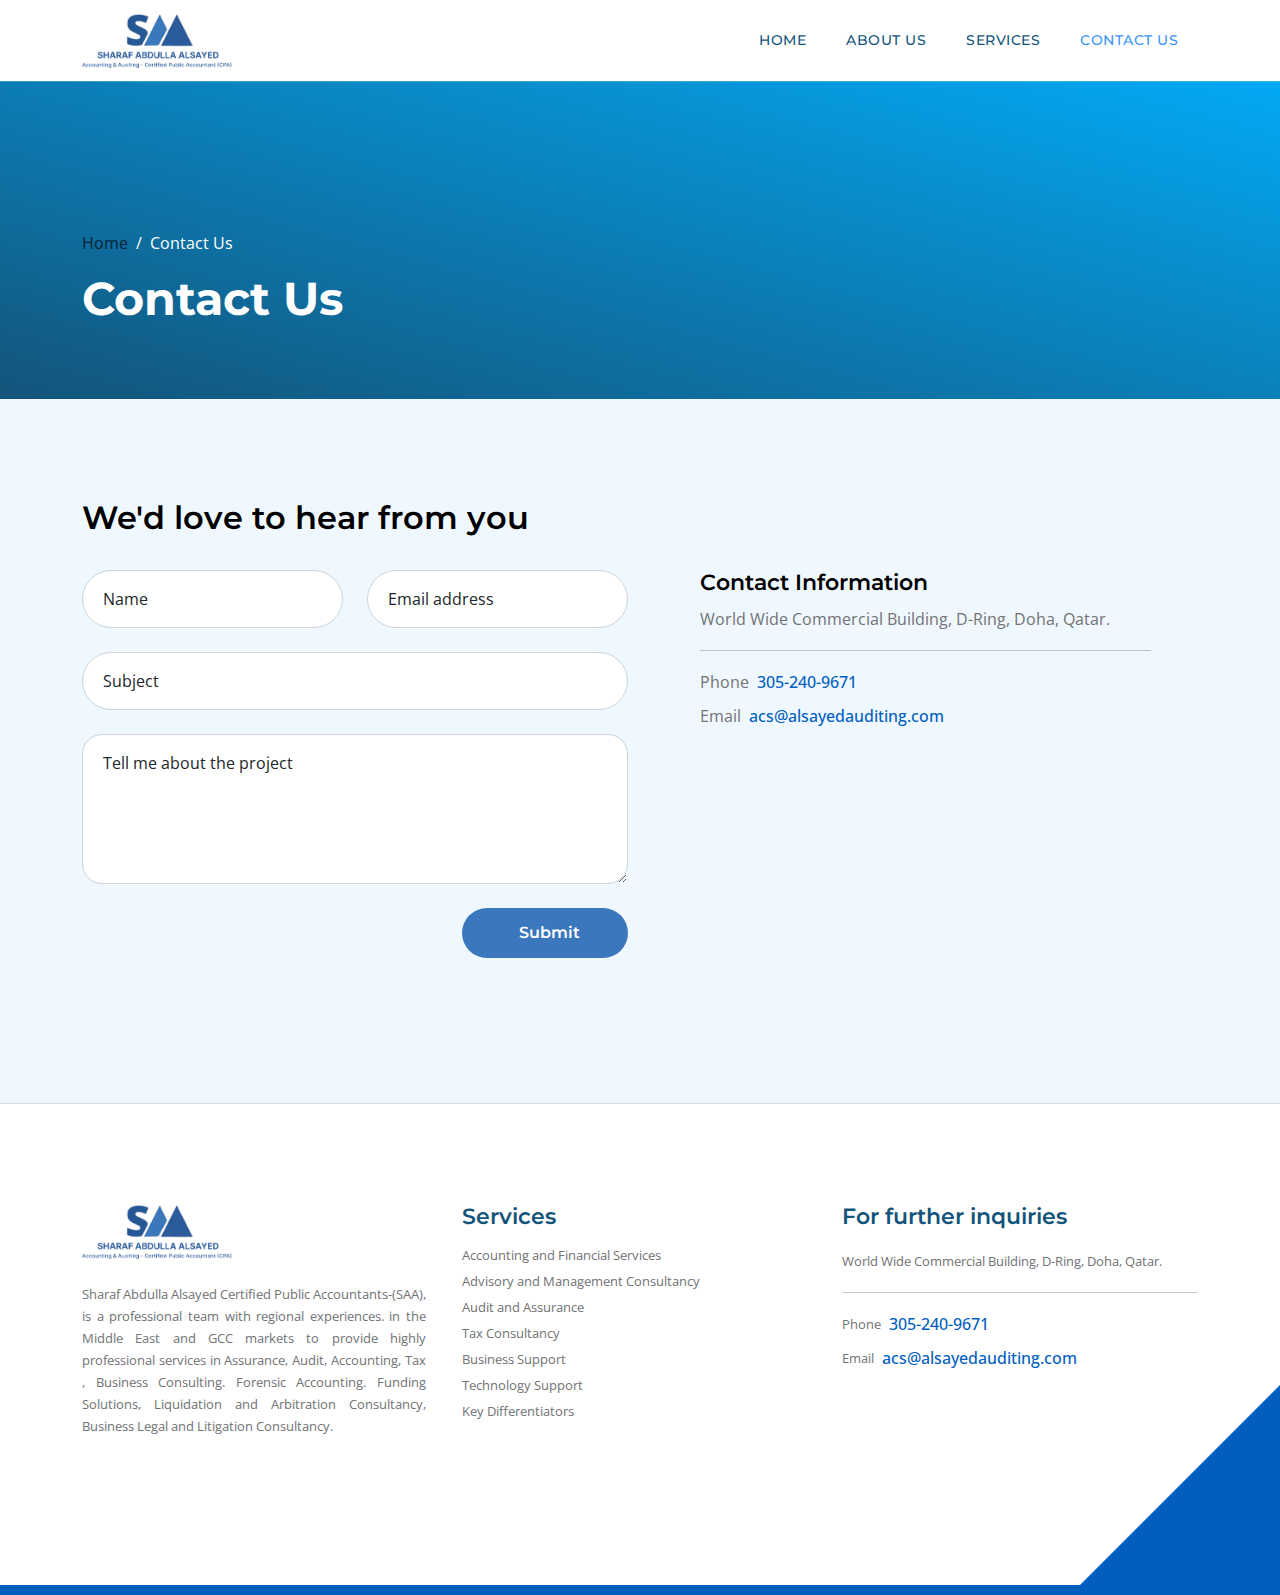
<file: contact-us/index.html>
<!doctype html>
<html lang="en">

<head>
    <meta charset="utf-8">
    <meta name="viewport" content="width=device-width, initial-scale=1">

    <meta name="description" content="">
    <meta name="author" content="">

    <title>SHARAF ABDULLA ALSAYED Certified Public Accountants</title>

    <!-- CSS FILES -->
    <link rel="preconnect" href="https://fonts.googleapis.com">

    <link rel="preconnect" href="https://fonts.gstatic.com" crossorigin>

    <link href="https://fonts.googleapis.com/css2?family=Montserrat:wght@500;600;700&family=Open+Sans&display=swap"
        rel="stylesheet">

    <link href="../css/bootstrap.min.css" rel="stylesheet">

    <link href="../css/bootstrap-icons.css" rel="stylesheet">

    <link href="../css/custome.css" rel="stylesheet">

</head>

<body class="topics-listing-page" id="top">

    <main>

        <nav class="navbar navbar-expand-lg">
            <div class="container">
                <a class="navbar-brand" href="../home/">
                    <img class="w-100" src="../images/SAA-LOGO.png" alt="logo" />
                </a>


                <button class="navbar-toggler" type="button" data-bs-toggle="collapse" data-bs-target="#navbarNav"
                    aria-controls="navbarNav" aria-expanded="false" aria-label="Toggle navigation">
                    <span class="navbar-toggler-icon"></span>
                </button>

                <div class="collapse navbar-collapse" id="navbarNav">
                    <ul class="navbar-nav  ms-lg-auto">
                        <li class="nav-item ">
                            <a class="nav-link " href="../home/">Home</a>
                        </li>

                        <li class="nav-item">
                            <a class="nav-link " href="../about-us/">About Us</a>
                        </li>

                        <li class="nav-item">
                            <a class="nav-link " href="../services/">Services</a>
                        </li>


                        <li class="nav-item">
                            <a class="nav-link active" href="../contact-us/">Contact Us</a>
                        </li>
                    </ul>


                </div>
            </div>
        </nav>


        <header class="site-header d-flex flex-column justify-content-center align-items-center">
            <div class="container">
                <div class="row align-items-center">

                    <div class="col-lg-5 col-12">
                        <nav aria-label="breadcrumb">
                            <ol class="breadcrumb">
                                <li class="breadcrumb-item"><a href="../home/">Home</a></li>

                                <li class="breadcrumb-item active" aria-current="page">Contact Us</li>
                            </ol>
                        </nav>

                        <h2 class="text-white">Contact Us</h2>
                    </div>

                </div>
            </div>
        </header>


        <section class="section-padding section-bg">
            <div class="container">
                <div class="row">

                    <div class="col-lg-12 col-12">
                        <h3 class="mb-4 pb-2">We'd love to hear from you</h3>
                    </div>

                    <div class="col-lg-6 col-12 mb-4">
                        <form action="mail.php" method="POST" class="custom-form contact-form">
                            <div class="row">
                                <div class="col-lg-6 col-md-6 col-12">
                                    <div class="form-floating">
                                        <input type="text" name="name" id="name" class="form-control" placeholder="Name"
                                            required="">

                                        <label for="floatingInput">Name</label>
                                    </div>
                                </div>

                                <div class="col-lg-6 col-md-6 col-12">
                                    <div class="form-floating">
                                        <input type="email" name="email" id="email" pattern="[^ @]*@[^ @]*"
                                            class="form-control" placeholder="Email address" required="">

                                        <label for="floatingInput">Email address</label>
                                    </div>
                                </div>

                                <div class="col-lg-12 col-12">
                                    <div class="form-floating">
                                        <input type="text" name="subject" id="subject" class="form-control"
                                            placeholder="Subject" required="">

                                        <label for="floatingInput">Subject</label>
                                    </div>

                                    <div class="form-floating">
                                        <textarea class="form-control" id="message" name="message"
                                            placeholder="Tell me about the project"></textarea>

                                        <label for="floatingTextarea">Tell me about the project</label>
                                    </div>
                                </div>

                                <div class="col-lg-4 col-12 ms-auto">
                                    <button type="submit" value="send" class="form-control">Submit</button>
                                </div>

                            </div>
                        </form>
                    </div>

                    <div class="col-lg-5 col-12 mx-auto  mt-lg-0">


                        <h5 class=" mb-2">Contact Information</h5>

                        <p>World Wide Commercial Building, D-Ring, Doha, Qatar.</p>
                        <hr>

                        <p class="d-flex align-items-center mb-1">
                            <span class="me-2">Phone</span>

                            <a href="tel: 305-240-9671" class="site-footer-link">
                                305-240-9671
                            </a>
                        </p>

                        <p class="d-flex align-items-center">
                            <span class="me-2">Email</span>

                            <a href="mailto:acs@alsayedauditing.com" class="site-footer-link">
                                acs@alsayedauditing.com
                            </a>
                        </p>
                        <iframe
                            src="https://www.google.com/maps/embed?pb=!1m18!1m12!1m3!1d3608.4021765321336!2d51.546468875931204!3d25.257053029272686!2m3!1f0!2f0!3f0!3m2!1i1024!2i768!4f13.1!3m3!1m2!1s0x3e45cfa5e90bad2f%3A0xfd4a1fedb7c28e0c!2sWorld%20Wide%20Business%20Centre!5e0!3m2!1sen!2sqa!4v1733643868658!5m2!1sen!2sqa"
                            width="100%" height="250" style="border:0;" allowfullscreen="" loading="lazy"
                            referrerpolicy="no-referrer-when-downgrade"></iframe>
                    </div>

                </div>
            </div>
        </section>
    </main>

    <footer class="site-footer section-padding">
        <div class="container">
            <div class="row">

                <div class="col-md-4  mb-4 pb-2 pe-4">
                    <a class="navbar-brand mb-4" href="../home/">
                        <img class="w-100" src="../images/SAA-LOGO.png" alt="logo" />
                    </a>

                    <p style="font-size: 13px; line-height: 22px;text-align: justify;">
                        Sharaf Abdulla Alsayed Certified Public Accountants-(SAA), is a professional team with regional
                        experiences. in the Middle East and GCC markets to provide highly professional services in
                        Assurance, Audit, Accounting, Tax , Business Consulting. Forensic Accounting. Funding Solutions,
                        Liquidation and Arbitration Consultancy, Business Legal and Litigation Consultancy.
                    </p>
                </div>

                <div class=" col-md-4 ">
                    <h6 class="site-footer-title mb-3">Services</h6>

                    <ul class="site-footer-links">
                        <li class="site-footer-link-item mb-2">
                            Accounting and Financial Services
                        </li>

                        <li class="site-footer-link-item mb-2">
                            Advisory and Management Consultancy
                        </li>

                        <li class="site-footer-link-item mb-2">
                            Audit and Assurance
                        </li>

                        <li class="site-footer-link-item mb-2">
                            Tax Consultancy
                        </li>
                        <li class="site-footer-link-item mb-2">
                            Business Support
                        </li>

                        <li class="site-footer-link-item mb-2">
                            Technology Support
                        </li>

                        <li class="site-footer-link-item mb-2">
                            Key Differentiators
                        </li>
                    </ul>
                </div>


                <div class=" col-md-4 mb-4 mb-lg-0 footerContactDetails">
                    <h6 class="site-footer-title mb-3">For further inquiries</h6>

                    <p>World Wide Commercial Building, D-Ring, Doha, Qatar.</p>

                    <hr>

                    <p class="d-flex align-items-center mb-1">
                        <span class="me-2">Phone</span>

                        <a href="tel: 305-240-9671" class="site-footer-link">
                            305-240-9671
                        </a>
                    </p>

                    <p class="d-flex align-items-center">
                        <span class="me-2">Email</span>

                        <a href="mailto:acs@alsayedauditing.com" class="site-footer-link">
                            acs@alsayedauditing.com
                        </a>
                    </p>
                </div>



            </div>
        </div>
    </footer>

    <!-- JAVASCRIPT FILES -->
    <script src="../js/jquery.min.js"></script>
    <script src="../js/bootstrap.bundle.min.js"></script>
    <script src="../js/jquery.sticky.js"></script>
    <script src="../js/custom.js"></script>

</body>

</html>
</file>
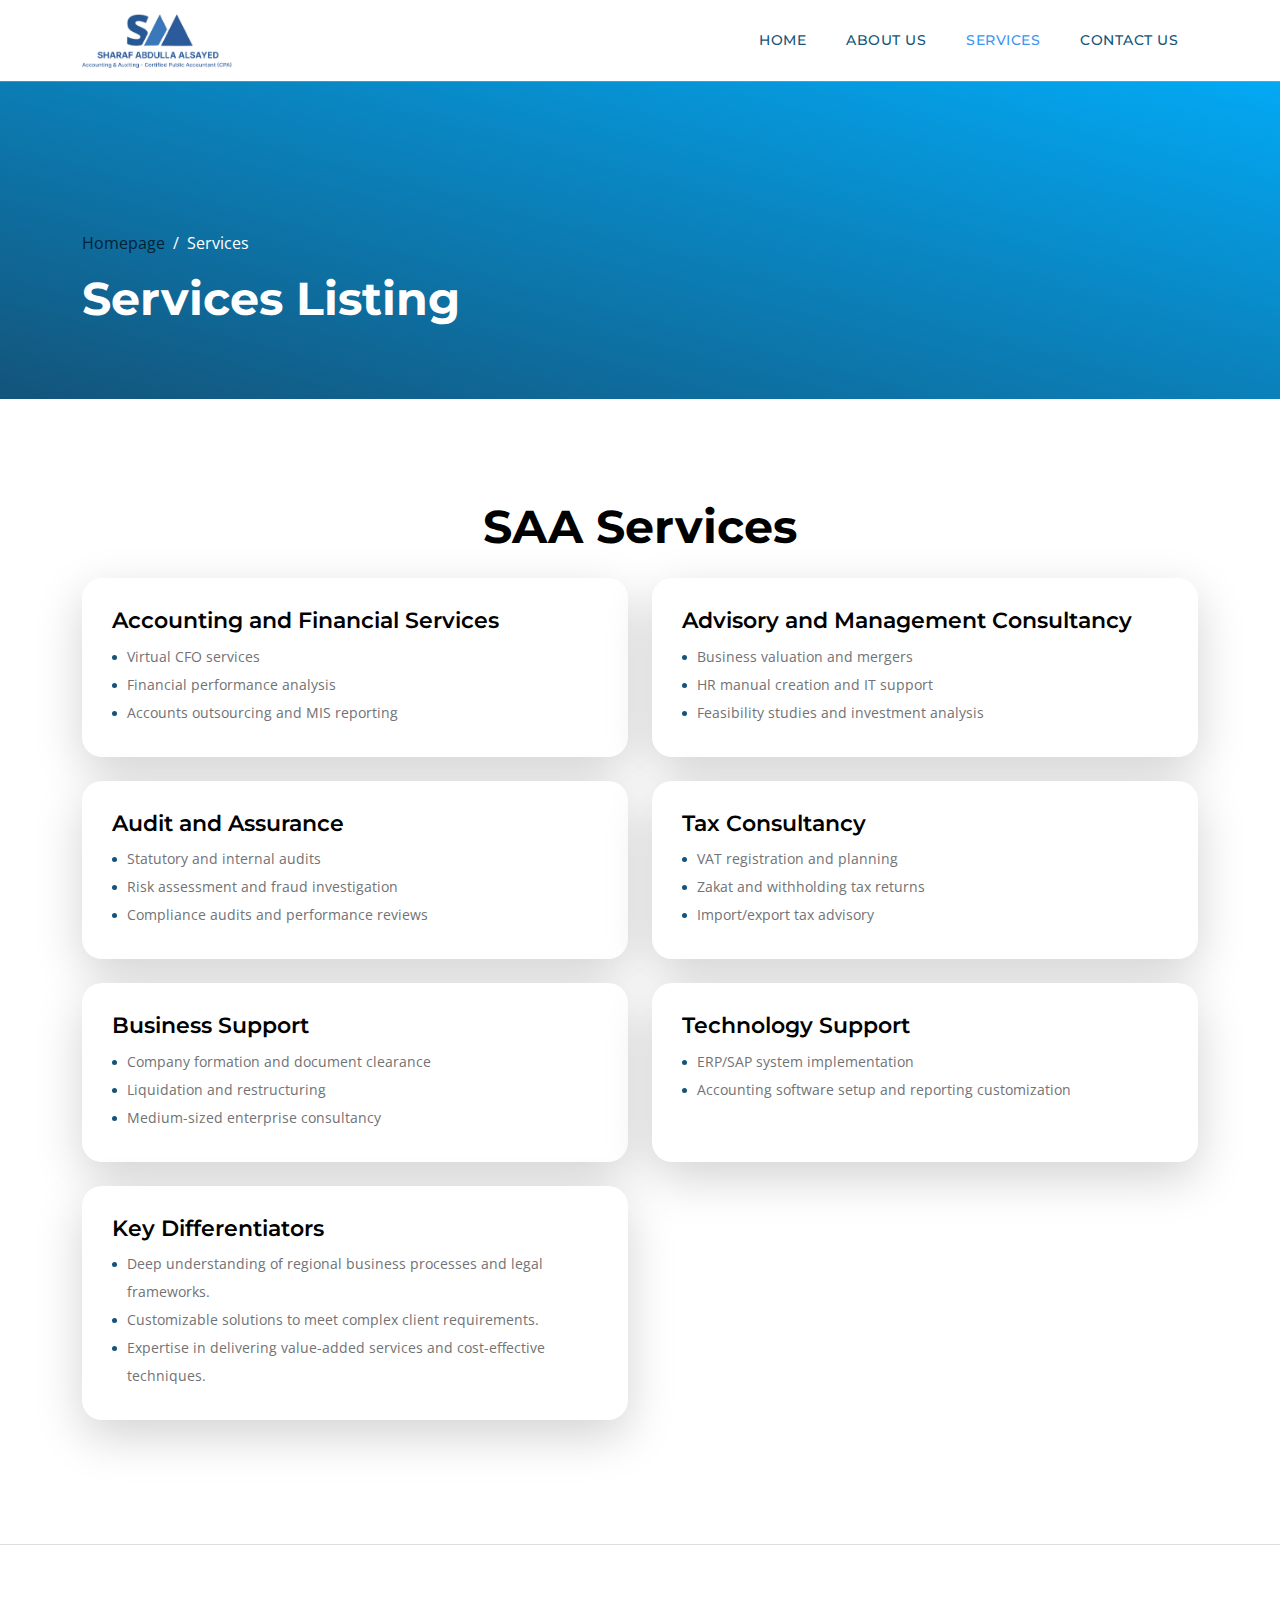
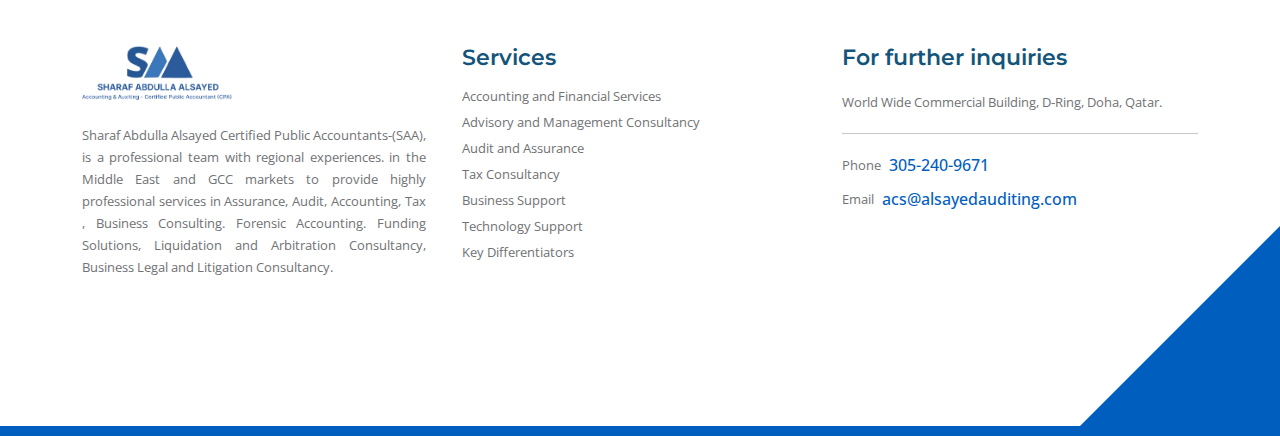
<file: services/index.html>
<!doctype html>
<html lang="en">

<head>
    <meta charset="utf-8">
    <meta name="viewport" content="width=device-width, initial-scale=1">

    <meta name="description" content="">
    <meta name="author" content="">

    <title>SHARAF ABDULLA ALSAYED Certified Public Accountants</title>

    <!-- CSS FILES -->
    <link rel="preconnect" href="https://fonts.googleapis.com">

    <link rel="preconnect" href="https://fonts.gstatic.com" crossorigin>

    <link href="https://fonts.googleapis.com/css2?family=Montserrat:wght@500;600;700&family=Open+Sans&display=swap"
        rel="stylesheet">

    <link href="../css/bootstrap.min.css" rel="stylesheet">

    <link href="../css/bootstrap-icons.css" rel="stylesheet">

    <link href="../css/custome.css" rel="stylesheet">
    <!--

TemplateMo 590 topic listing

https://templatemo.com/tm-590-topic-listing

-->
</head>

<body class="topics-listing-page" id="top">

    <main>

        <nav class="navbar navbar-expand-lg">
            <div class="container">
                <a class="navbar-brand" href="../home/">
                    <img class="w-100" src="../images/SAA-LOGO.png" alt="logo" />
                </a>



                <button class="navbar-toggler" type="button" data-bs-toggle="collapse" data-bs-target="#navbarNav"
                    aria-controls="navbarNav" aria-expanded="false" aria-label="Toggle navigation">
                    <span class="navbar-toggler-icon"></span>
                </button>

                <div class="collapse navbar-collapse" id="navbarNav">
                    <ul class="navbar-nav  ms-lg-auto">
                        <li class="nav-item ">
                            <a class="nav-link " href="../home/">Home</a>
                        </li>

                        <li class="nav-item">
                            <a class="nav-link " href="../about-us/">About Us</a>
                        </li>

                        <li class="nav-item">
                            <a class="nav-link active" href="../services/">Services</a>
                        </li>


                        <li class="nav-item">
                            <a class="nav-link " href="../contact-us/">Contact Us</a>
                        </li>
                    </ul>


                </div>
            </div>
        </nav>


        <header class="site-header d-flex flex-column justify-content-center align-items-center">
            <div class="container">
                <div class="row align-items-center">

                    <div class="col-lg-5 col-12">
                        <nav aria-label="breadcrumb">
                            <ol class="breadcrumb">
                                <li class="breadcrumb-item"><a href="index.html">Homepage</a></li>

                                <li class="breadcrumb-item active" aria-current="page">Services</li>
                            </ol>
                        </nav>

                        <h2 class="text-white">Services Listing</h2>
                    </div>

                </div>
            </div>
        </header>


        <section class="explore-section section-padding" id="section_2">
            <div class="container">
                <div class="row">

                    <div class="col-12 text-center">
                        <h2 class="mb-4">SAA Services</h1>
                    </div>

                </div>
                <div class="row">
                    <div class="col-lg-6 col-md-6 col-12 mb-4 ">
                        <div class="custom-block bg-white shadow-lg">
                            <a href="topics-detail.html">
                                <div class="d-flex">
                                    <div>
                                        <h5 class="mb-2">Accounting and Financial Services</h5>

                                        <p class="mb-0">Virtual CFO services</p>
                                        <p class="mb-0">Financial performance analysis</p>
                                        <p class="mb-0">Accounts outsourcing and MIS reporting</p>
                                    </div>

                                </div>


                            </a>
                        </div>
                    </div>
                    <div class="col-lg-6 col-md-6 col-12 mb-4 ">
                        <div class="custom-block bg-white shadow-lg">
                            <a href="topics-detail.html">
                                <div class="d-flex">
                                    <div>
                                        <h5 class="mb-2">Advisory and Management Consultancy</h5>

                                        <p class="mb-0">Business valuation and mergers</p>
                                        <p class="mb-0">HR manual creation and IT support</p>
                                        <p class="mb-0">Feasibility studies and investment analysis</p>
                                    </div>

                                </div>


                            </a>
                        </div>
                    </div>
                    <div class="col-lg-6 col-md-6 col-12 mb-4 ">
                        <div class="custom-block bg-white shadow-lg">
                            <a href="topics-detail.html">
                                <div class="d-flex">
                                    <div>
                                        <h5 class="mb-2">Audit and Assurance</h5>

                                        <p class="mb-0">Statutory and internal audits</p>
                                        <p class="mb-0">Risk assessment and fraud investigation</p>
                                        <p class="mb-0">Compliance audits and performance reviews</p>
                                    </div>

                                </div>


                            </a>
                        </div>
                    </div>
                    <div class="col-lg-6 col-md-6 col-12 mb-4 ">
                        <div class="custom-block bg-white shadow-lg">
                            <a href="topics-detail.html">
                                <div class="d-flex">
                                    <div>
                                        <h5 class="mb-2">Tax Consultancy</h5>

                                        <p class="mb-0">VAT registration and planning</p>
                                        <p class="mb-0">Zakat and withholding tax returns</p>
                                        <p class="mb-0">Import/export tax advisory</p>
                                    </div>

                                </div>


                            </a>
                        </div>
                    </div>
                    <div class="col-lg-6 col-md-6 col-12 mb-4 ">
                        <div class="custom-block bg-white shadow-lg">
                            <a href="topics-detail.html">
                                <div class="d-flex">
                                    <div>
                                        <h5 class="mb-2">Business Support</h5>

                                        <p class="mb-0">Company formation and document clearance</p>
                                        <p class="mb-0">Liquidation and restructuring</p>
                                        <p class="mb-0">Medium-sized enterprise consultancy</p>
                                    </div>

                                </div>


                            </a>
                        </div>
                    </div>
                    <div class="col-lg-6 col-md-6 col-12 mb-4 ">
                        <div class="custom-block bg-white shadow-lg">
                            <a href="topics-detail.html">
                                <div class="d-flex">
                                    <div>
                                        <h5 class="mb-2">Technology Support</h5>

                                        <p class="mb-0">ERP/SAP system implementation</p>
                                        <p class="mb-0">Accounting software setup and reporting customization</p>
                                    </div>

                                </div>


                            </a>
                        </div>
                    </div>
                    <div class="col-lg-6 col-md-6 col-12 mb-4 ">
                        <div class="custom-block bg-white shadow-lg">
                            <a href="topics-detail.html">
                                <div class="d-flex">
                                    <div>
                                        <h5 class="mb-2">Key Differentiators</h5>

                                        <p class="mb-0">Deep understanding of regional business processes and legal
                                            frameworks.</p>
                                        <p class="mb-0">Customizable solutions to meet complex client requirements.
                                        </p>
                                        <p class="mb-0">Expertise in delivering value-added services and
                                            cost-effective techniques.</p>
                                    </div>

                                </div>


                            </a>
                        </div>
                    </div>


                </div>

            </div>


        </section>
    </main>

    <footer class="site-footer section-padding">
        <div class="container">
            <div class="row">

                <div class="col-md-4  mb-4 pb-2 pe-4">
                    <a class="navbar-brand mb-4" href="../home/">
                        <img class="w-100" src="../images/SAA-LOGO.png" alt="logo" />
                    </a>

                    <p style="font-size: 13px; line-height: 22px;text-align: justify;">
                        Sharaf Abdulla Alsayed Certified Public Accountants-(SAA), is a professional team with regional
                        experiences. in the Middle East and GCC markets to provide highly professional services in
                        Assurance, Audit, Accounting, Tax , Business Consulting. Forensic Accounting. Funding Solutions,
                        Liquidation and Arbitration Consultancy, Business Legal and Litigation Consultancy.
                    </p>
                </div>

                <div class=" col-md-4 ">
                    <h6 class="site-footer-title mb-3">Services</h6>

                    <ul class="site-footer-links">
                        <li class="site-footer-link-item mb-2">
                            Accounting and Financial Services
                        </li>

                        <li class="site-footer-link-item mb-2">
                            Advisory and Management Consultancy
                        </li>

                        <li class="site-footer-link-item mb-2">
                            Audit and Assurance
                        </li>

                        <li class="site-footer-link-item mb-2">
                            Tax Consultancy
                        </li>
                        <li class="site-footer-link-item mb-2">
                            Business Support
                        </li>

                        <li class="site-footer-link-item mb-2">
                            Technology Support
                        </li>

                        <li class="site-footer-link-item mb-2">
                            Key Differentiators
                        </li>
                    </ul>
                </div>


                <div class=" col-md-4  mb-4 mb-lg-0 footerContactDetails">
                    <h6 class="site-footer-title mb-3">For further inquiries</h6>

                    <p>World Wide Commercial Building, D-Ring, Doha, Qatar.</p>

                    <hr>

                    <p class="d-flex align-items-center mb-1">
                        <span class="me-2">Phone</span>

                        <a href="tel: 305-240-9671" class="site-footer-link">
                            305-240-9671
                        </a>
                    </p>

                    <p class="d-flex align-items-center">
                        <span class="me-2">Email</span>

                        <a href="mailto:acs@alsayedauditing.com" class="site-footer-link">
                            acs@alsayedauditing.com
                        </a>
                    </p>
                </div>



            </div>
        </div>
    </footer>

    <!-- JAVASCRIPT FILES -->
    <script src="../js/jquery.min.js"></script>
    <script src="../js/bootstrap.bundle.min.js"></script>
    <script src="../js/jquery.sticky.js"></script>
    <script src="../js/custom.js"></script>

</body>

</html>
</file>
<file: css/custome.css>
/*---------------------------------------
  CUSTOM PROPERTIES ( VARIABLES )             
-----------------------------------------*/
:root {
  --white-color: #ffffff;
  --primary-color: #13547a;
  --secondary-color: #005ebf;
  --section-bg-color: #f0f8ff;
  --custom-btn-bg-color: #3a77bc;
  --custom-btn-bg-hover-color: #13547a;
  --dark-color: #000000;
  --p-color: #717275;
  --border-color: #7fffd4;
  --link-hover-color: #13547a;

  --body-font-family: "Open Sans", sans-serif;
  --title-font-family: "Montserrat", sans-serif;

  --h1-font-size: 58px;
  --h2-font-size: 46px;
  --h3-font-size: 32px;
  --h4-font-size: 28px;
  --h5-font-size: 22px;
  --h6-font-size: 22px;
  --p-font-size: 16pxpx;
  --menu-font-size: 14px;
  --btn-font-size: 16px;
  --copyright-font-size: 16px;

  --border-radius-large: 100px;
  --border-radius-medium: 20px;
  --border-radius-small: 10px;

  --font-weight-normal: 400;
  --font-weight-medium: 500;
  --font-weight-semibold: 600;
  --font-weight-bold: 700;
}

body {
  background-color: var(--white-color);
  font-family: var(--body-font-family);
}

/*---------------------------------------
  TYPOGRAPHY               
-----------------------------------------*/

h2,
h3,
h4,
h5,
h6 {
  color: var(--dark-color);
}

h1,
h2,
h3,
h4,
h5,
h6 {
  font-family: var(--title-font-family);
  font-weight: var(--font-weight-semibold);
}

h1 {
  font-size: var(--h1-font-size);
  font-weight: var(--font-weight-bold);
}

h2 {
  font-size: var(--h2-font-size);
  font-weight: var(--font-weight-bold);
}

h3 {
  font-size: var(--h3-font-size);
}

h4 {
  font-size: var(--h4-font-size);
}

h5 {
  font-size: var(--h5-font-size);
}

h6 {
  color: var(--primary-color);
  font-size: var(--h6-font-size);
}

p {
  color: var(--p-color);
  font-size: var(--p-font-size);
  font-weight: var(--font-weight-normal);
  line-height: 30px;
}

ul li {
  color: var(--p-color);
  font-size: var(--p-font-size);
  font-weight: var(--font-weight-normal);
}

a,
button {
  touch-action: manipulation;
  transition: all 0.3s;
}

a {
  display: inline-block;
  color: #012236;
  text-decoration: none;
}

a:hover {
  color: var(--link-hover-color);
}

b,
strong {
  font-weight: var(--font-weight-bold);
}

/*---------------------------------------
  SECTION               
-----------------------------------------*/
.section-padding {
  padding-top: 100px;
  padding-bottom: 100px;
}

.section-bg {
  background-color: var(--section-bg-color);
}

.section-overlay {
  background-image: linear-gradient(15deg, #13547a 0%, #03a9f4 100%);
  position: absolute;
  top: 0;
  left: 0;
  pointer-events: none;
  width: 100%;
  height: 100%;
  opacity: 0.85;
}

.section-overlay + .container {
  position: relative;
}

.tab-content {
  background-color: var(--white-color);
  border-radius: var(--border-radius-medium);
}

.nav-tabs {
  border-bottom: 1px solid #ecf3f2;
  margin-bottom: 40px;
  justify-content: center;
}

.nav-tabs .nav-link {
  border-radius: 0;
  border-top: 0;
  border-right: 0;
  border-left: 0;
  color: var(--p-color);
  font-family: var(--title-font-family);
  font-size: var(--btn-font-size);
  font-weight: var(--font-weight-medium);
  padding: 15px 25px;
  transition: all 0.3s;
}

.nav-tabs .nav-link:first-child {
  margin-right: 20px;
}

.nav-tabs .nav-item.show .nav-link,
.nav-tabs .nav-link.active,
.nav-tabs .nav-link:focus,
.nav-tabs .nav-link:hover {
  border-bottom-color: var(--primary-color);
  color: var(--primary-color);
}

/*---------------------------------------
  CUSTOM ICON COLOR               
-----------------------------------------*/
.custom-icon {
  color: var(--secondary-color);
}

/*---------------------------------------
  CUSTOM BUTTON               
-----------------------------------------*/
.custom-btn {
  background: var(--custom-btn-bg-color);
  border: 2px solid transparent;
  border-radius: var(--border-radius-large);
  color: var(--white-color);
  font-size: var(--btn-font-size);
  font-weight: var(--font-weight-normal);
  line-height: normal;
  transition: all 0.3s;
  padding: 10px 20px;
  letter-spacing: 1px;
}

.custom-btn:hover {
  background: var(--custom-btn-bg-hover-color);
  color: var(--white-color);
}

.custom-border-btn {
  background: transparent;
  border: 2px solid var(--custom-btn-bg-color);
  color: var(--custom-btn-bg-color);
}

.custom-border-btn:hover {
  background: var(--custom-btn-bg-color);
  border-color: transparent;
  color: var(--white-color);
}

.custom-btn-bg-white {
  border-color: var(--white-color);
  color: var(--white-color);
}

/*---------------------------------------
  SITE HEADER              
-----------------------------------------*/
.site-header {
  background-image: linear-gradient(15deg, #13547a 0%, #03a9f4 100%);
  padding-top: 150px;
  padding-bottom: 80px;
}

.site-header .container {
  height: 100%;
}

.breadcrumb-item + .breadcrumb-item::before,
.breadcrumb-item a:hover,
.breadcrumb-item.active {
  color: var(--white-color);
}

.site-header .custom-icon {
  color: var(--white-color);
  font-size: var(--h4-font-size);
}

.site-header .custom-icon:hover {
  color: var(--secondary-color);
}

/*---------------------------------------
  NAVIGATION              
-----------------------------------------*/
.sticky-wrapper {
  position: absolute;
  top: 0;
  right: 0;
  left: 0;
}

.sticky-wrapper.is-sticky .navbar {
  background-color: #ffffffde;
}

.navbar {
  background: transparent;
  border-bottom: 1px solid rgba(128, 208, 199, 0.35);
  z-index: 9;
}

.navbar-brand,
.navbar-brand:hover {
  font-size: var(--h3-font-size);
  font-weight: var(--font-weight-bold);
  display: block;
}

.navbar-brand {
  width: 150px;
}

.navbar-expand-lg .navbar-nav .nav-link {
  border-radius: var(--border-radius-large);
  margin: 10px;
  padding: 10px;
}

.navbar-nav .nav-link {
  display: inline-block;
  color: var(--primary-color);
  font-family: var(--title-font-family);
  font-size: var(--menu-font-size);
  font-weight: var(--font-weight-medium);
  text-transform: uppercase;
  letter-spacing: 0.5px;
  position: relative;
  padding-top: 15px;
  padding-bottom: 15px;
}

.navbar-nav .nav-link.active,
.navbar-nav .nav-link:hover {
  color: #3b95f5;
}

.navbar .dropdown-menu {
  background: var(--white-color);
  box-shadow: 0 1rem 3rem rgba(0, 0, 0, 0.175);
  border: 0;
  display: inherit;
  opacity: 0;
  min-width: 9rem;
  margin-top: 20px;
  padding: 13px 0 10px 0;
  transition: all 0.3s;
  pointer-events: none;
}

.navbar .dropdown-menu::before {
  content: "";
  width: 0;
  height: 0;
  border-left: 20px solid transparent;
  border-right: 20px solid transparent;
  border-bottom: 15px solid var(--white-color);
  position: absolute;
  top: -10px;
  left: 10px;
}

.navbar .dropdown-item {
  display: inline-block;
  color: var(--p-bg-color);
  font-family: var(--title-font-family);
  font-size: var(--menu-font-size);
  font-weight: var(--font-weight-medium);
  text-transform: uppercase;
  letter-spacing: 0.5px;
  position: relative;
}

.navbar .dropdown-item.active,
.navbar .dropdown-item:active,
.navbar .dropdown-item:focus,
.navbar .dropdown-item:hover {
  background: transparent;
  color: var(--primary-color);
}

.navbar .dropdown-toggle::after {
  content: "\f282";
  display: inline-block;
  font-family: bootstrap-icons !important;
  font-size: var(--copyright-font-size);
  font-style: normal;
  font-weight: normal !important;
  font-variant: normal;
  text-transform: none;
  line-height: 1;
  vertical-align: -0.125em;
  -webkit-font-smoothing: antialiased;
  -moz-osx-font-smoothing: grayscale;
  position: relative;
  left: 2px;
  border: 0;
}

@media screen and (min-width: 992px) {
  .navbar .dropdown:hover .dropdown-menu {
    opacity: 1;
    margin-top: 0;
    pointer-events: auto;
  }
}

.navbar-icon {
  background: var(--white-color);
  border-radius: var(--border-radius-large);
  display: inline-block;
  font-size: var(--h5-font-size);
  width: 40px;
  height: 40px;
  line-height: 40px;
  text-align: center;
  transition: all 0.3s ease;
}

.navbar-icon:hover {
  background: var(--primary-color);
  color: var(--white-color);
}

.navbar-toggler {
  border: 0;
  padding: 0;
  cursor: pointer;
  margin: 0;
  width: 30px;
  height: 35px;
  outline: none;
}

.navbar-toggler:focus {
  outline: none;
  box-shadow: none;
}

.navbar-toggler[aria-expanded="true"] .navbar-toggler-icon {
  background: transparent;
}

.navbar-toggler[aria-expanded="true"] .navbar-toggler-icon:before,
.navbar-toggler[aria-expanded="true"] .navbar-toggler-icon:after {
  transition: top 300ms 50ms ease, -webkit-transform 300ms 350ms ease;
  transition: top 300ms 50ms ease, transform 300ms 350ms ease;
  transition: top 300ms 50ms ease, transform 300ms 350ms ease,
    -webkit-transform 300ms 350ms ease;
  top: 0;
}

.navbar-toggler[aria-expanded="true"] .navbar-toggler-icon:before {
  transform: rotate(45deg);
}

.navbar-toggler[aria-expanded="true"] .navbar-toggler-icon:after {
  transform: rotate(-45deg);
}

.navbar-toggler .navbar-toggler-icon {
  background: var(--primary-color);
  transition: background 10ms 300ms ease;
  display: block;
  width: 30px;
  height: 2px;
  position: relative;
}

.navbar-toggler .navbar-toggler-icon:before,
.navbar-toggler .navbar-toggler-icon:after {
  transition: top 300ms 350ms ease, -webkit-transform 300ms 50ms ease;
  transition: top 300ms 350ms ease, transform 300ms 50ms ease;
  transition: top 300ms 350ms ease, transform 300ms 50ms ease,
    -webkit-transform 300ms 50ms ease;
  position: absolute;
  right: 0;
  left: 0;
  background: var(--primary-color);
  width: 30px;
  height: 2px;
  content: "";
}

.navbar-toggler .navbar-toggler-icon::before {
  top: -8px;
}

.navbar-toggler .navbar-toggler-icon::after {
  top: 8px;
}

/*---------------------------------------
  HERO        
-----------------------------------------*/
.hero-section {
  /* background-image: linear-gradient(15deg, #13547a 0%, #80d0c7 100%); */
  background: url(../images/qatar-main.jpg) no-repeat;
  background-size: cover;
  background-position: center;
  position: relative;
  overflow: hidden;
  padding-top: 300px;
  padding-bottom: 300px;
  margin-top: 82px;
}
.hero-section h6 {
  color: var(--white-color);
}

/*---------------------------------------
  TOPICS              
-----------------------------------------*/
.featured-section {
  /* background-color: var(--secondary-color); */
  /* border-radius: 0 0 100px 100px;
  padding-bottom: 100px; */
}

.featured-section .row {
  position: relative;
  bottom: 100px;
  margin-bottom: -100px;
}

.custom-block {
  border-radius: var(--border-radius-medium);
  position: relative;
  overflow: hidden;
  padding: 30px;
  transition: all 0.3s ease;
  height: 100%;
}

.custom-block:hover {
  background-color: var(--secondary-color);
  transform: translateY(-3px);
}

.custom-block > a {
  width: 100%;
}

.custom-block-image {
  display: block;
  width: auto;
  height: 200px;
  /* object-fit: cover; */
  /* margin-top: 35px; */
  margin: 35px auto 0;
}

.custom-block .rounded-pill {
  border-radius: 5px !important;
  display: flex;
  justify-content: center;
  text-align: center;
  width: 30px;
  height: 30px;
  line-height: 20px;
}

.custom-block-overlay {
  height: 100%;
  min-height: 350px;
  padding: 0;
}

.custom-block-overlay > a {
  height: 100%;
}

.custom-block-overlay .custom-block-image {
  border-radius: var(--border-radius-medium);
  display: block;
  height: 100%;
  margin-top: 0;
}

.custom-block-overlay-text {
  position: absolute;
  z-index: 2;
  top: 0;
  right: 0;
  left: 0;
  padding: 30px;
}

.social-share {
  position: absolute;
  bottom: 0;
  right: 0;
  left: 0;
  z-index: 2;
  padding: 20px 35px;
}

.social-share .bi-bookmark {
  color: var(--white-color);
  font-size: var(--h5-font-size);
}

.social-share .bi-bookmark:hover {
  color: var(--secondary-color);
}

.bg-design {
  background-color: #00b0ff;
}

.bg-graphic {
  background-color: #00bfa6;
}

.bg-advertising {
  background-color: #f50057;
}

.bg-finance {
  background-color: #536dfe;
}

.bg-music {
  background-color: #f9a826;
}

.bg-education {
  background-color: #00bfa6;
}

/*---------------------------------------
  TOPICS               
-----------------------------------------*/
.topics-detail-block {
  border-radius: var(--border-radius-medium);
  position: relative;
  overflow: hidden;
}

.topics-detail-block-image {
  display: block;
  border-radius: var(--border-radius-medium);
}

blockquote {
  background-color: var(--section-bg-color);
  border-radius: var(--border-radius-small);
  font-family: var(--title-font-family);
  font-size: var(--h4-font-size);
  font-weight: var(--font-weight-bold);
  display: inline-block;
  text-align: center;
  margin: 30px;
  padding: 40px;
}

.topics-listing-page .site-header {
  padding-bottom: 65px;
  margin-top: 81px;
}

.custom-block-topics-listing-info {
  margin: 30px 20px 20px 30px;
}

.custom-block-topics-listing {
  height: inherit;
}

.custom-block-topics-listing .custom-block-image {
  width: 200px;
}
.explore-section p {
  font-size: 14px;
  position: relative;
  padding-left: 15px;
  line-height: 28px;
}
.explore-section p::before {
  content: "";
  position: absolute;
  left: 0;
  top: 12px;
  width: 5px;
  height: 5px;
  border-radius: 25px;
  background: var(--primary-color);
}
/*---------------------------------------
  TIMELINE              
-----------------------------------------*/
.timeline-section {
  background-image: url("../images/arab-man.jpg");
  background-repeat: no-repeat;
  background-position: center;
  background-size: cover;
  position: relative;
}

.timeline-container .vertical-scrollable-timeline {
  list-style-type: none;
  position: relative;
  padding-left: 0;
}

.timeline-container .vertical-scrollable-timeline .list-progress {
  width: 8px;
  height: 87%;
  background-color: var(--primary-color);
  position: absolute;
  left: 52px;
  top: 0;
  overflow: hidden;
}

.timeline-container .vertical-scrollable-timeline .list-progress .inner {
  position: absolute;
  right: 0;
  bottom: 0;
  height: 100%;
  background-color: var(--secondary-color);
  width: 100%;
}

.timeline-container .vertical-scrollable-timeline li {
  position: relative;
  padding: 20px 0px 65px 145px;
}

.timeline-container .vertical-scrollable-timeline li:last-child {
  padding-bottom: 0;
}

.timeline-container .vertical-scrollable-timeline li p {
  line-height: 30px;
}

.timeline-container .vertical-scrollable-timeline li p:last-child {
  margin-bottom: 0;
}

.timeline-container .vertical-scrollable-timeline li .icon-holder {
  position: absolute;
  left: 0;
  top: 0;
  width: 104px;
  height: 104px;
  display: flex;
  justify-content: center;
  align-items: center;
  background-color: var(--secondary-color);
  border-radius: 50%;
  z-index: 1;
  transition: 0.4s all;
}

.timeline-container .vertical-scrollable-timeline li .icon-holder::before {
  content: "";
  width: 80px;
  height: 80px;
  border: 4px solid #fff;
  position: absolute;
  background-color: var(--secondary-color);
  border-radius: 50%;
  z-index: -1;
  transition: 0.4s all;
}

.timeline-container .vertical-scrollable-timeline li .icon-holder i {
  font-size: 25px;
  color: var(--white-color);
}

.timeline-container .vertical-scrollable-timeline li::before {
  content: "";
  position: absolute;
  height: 100%;
  width: 8px;
  background-color: transparent;
  left: 52px;
  z-index: 0;
}

.timeline-container .vertical-scrollable-timeline li.active .icon-holder {
  background-color: var(--primary-color);
}

.timeline-container
  .vertical-scrollable-timeline
  li.active
  .icon-holder::before {
  background-color: var(--primary-color);
}

/*---------------------------------------
  ABOUT US               
-----------------------------------------*/
.aboutUs-details {
  padding: 150px 0;
}
/*---------------------------------------
  CONTACT               
-----------------------------------------*/
.google-map {
  border-radius: var(--border-radius-medium);
}

.contact-form .form-floating > textarea {
  border-radius: var(--border-radius-medium);
  height: 150px;
}

/*---------------------------------------
  SUBSCRIBE FORM               
-----------------------------------------*/
.subscribe-form-wrap {
  padding: 50px;
}

.subscribe-form {
  width: 95%;
}

/*---------------------------------------
  CUSTOM FORM               
-----------------------------------------*/
.custom-form .form-control {
  border-radius: var(--border-radius-large);
  color: var(--p-color);
  margin-bottom: 24px;
  padding-top: 13px;
  padding-bottom: 13px;
  padding-left: 20px;
  outline: none;
}

.form-floating > label {
  padding-left: 20px;
}

.custom-form button[type="submit"] {
  background: var(--custom-btn-bg-color);
  border: none;
  border-radius: var(--border-radius-large);
  color: var(--white-color);
  font-family: var(--title-font-family);
  font-size: var(--p-font-size);
  font-weight: var(--font-weight-semibold);
  transition: all 0.3s;
  margin-bottom: 0;
}

.custom-form button[type="submit"]:hover,
.custom-form button[type="submit"]:focus {
  background: var(--custom-btn-bg-hover-color);
  border-color: transparent;
}

/*---------------------------------------
  SITE FOOTER              
-----------------------------------------*/
.site-footer {
  border-bottom: 10px solid var(--secondary-color);
  position: relative;
  border-top: 1px solid #ddd;
}

.site-footer::after {
  content: "";
  position: absolute;
  bottom: 0;
  right: 0;
  width: 0;
  height: 0;
  border-style: solid;
  border-width: 0 0 200px 200px;
  border-color: transparent transparent var(--secondary-color) transparent;
  pointer-events: none;
}

.site-footer-title {
  color: var(--primary-color);
}

.site-footer .dropdown-menu {
  padding: 0;
}

.site-footer .dropdown-item {
  color: var(--p-color);
  font-size: var(--menu-font-size);
  font-weight: var(--font-weight-medium);
  padding: 4px 18px;
}

.site-footer .dropdown-item:hover {
  background-color: transparent;
  color: var(--primary-color);
}

.site-footer .dropdown-menu li:first-child .dropdown-item {
  padding-top: 10px;
}

.site-footer .dropdown-menu li:last-child .dropdown-item {
  padding-bottom: 12px;
}

.site-footer .dropdown-toggle {
  background-color: var(--secondary-color);
  border-color: var(--white-color);
}

.site-footer .dropdown-toggle:hover {
  background-color: var(--primary-color);
  border-color: transparent;
}

.site-footer-links {
  padding-left: 0;
}

.site-footer-link-item {
  display: block;
  list-style: none;
  line-height: normal;
  font-size: 13px;
}

.site-footer-link {
  color: var(--secondary-color);
  font-size: var(--copyright-font-size);
  font-weight: var(--font-weight-medium);
  line-height: normal;
}

.copyright-text {
  font-size: var(--copyright-font-size);
}

.footerContactDetails p {
  font-size: 13px;
}
/*---------------------------------------
  SOCIAL ICON               
-----------------------------------------*/
.social-icon {
  margin: 0;
  padding: 0;
}

.social-icon-item {
  list-style: none;
  display: inline-block;
  vertical-align: top;
}

.social-icon-link {
  background: var(--secondary-color);
  border-radius: var(--border-radius-large);
  color: var(--white-color);
  font-size: var(--copyright-font-size);
  display: block;
  margin-right: 10px;
  text-align: center;
  width: 35px;
  height: 35px;
  line-height: 36px;
  transition: background 0.2s, color 0.2s;
}

.social-icon-link:hover {
  background: var(--primary-color);
  color: var(--white-color);
}

/*---------------------------------------
  RESPONSIVE STYLES               
-----------------------------------------*/
@media screen and (max-width: 991px) {
  h1 {
    font-size: 48px;
  }

  h2 {
    font-size: 36px;
  }

  h3 {
    font-size: 32px;
  }

  h4 {
    font-size: 28px;
  }

  h5 {
    font-size: 20px;
  }

  h6 {
    font-size: 18px;
  }

  .section-padding {
    padding-top: 50px;
    padding-bottom: 50px;
  }

  .navbar {
    background-color: var(--white-color);
  }

  .navbar-nav .dropdown-menu {
    position: relative;
    left: 10px;
    opacity: 1;
    pointer-events: auto;
    max-width: 155px;
    margin-top: 10px;
    margin-bottom: 15px;
  }

  .navbar-expand-lg .navbar-nav {
    padding-bottom: 20px;
  }

  .navbar-expand-lg .navbar-nav .nav-link {
    padding: 0;
  }

  .nav-tabs .nav-link:first-child {
    margin-right: 5px;
  }

  .nav-tabs .nav-link {
    font-size: var(--copyright-font-size);
    padding: 10px;
  }

  .featured-section {
    border-radius: 0 0 80px 80px;
    padding-bottom: 50px;
  }

  .custom-block-topics-listing .custom-block-image {
    width: auto;
  }

  .custom-block-topics-listing > .d-flex,
  .custom-block-topics-listing-info,
  .custom-block-topics-listing a {
    flex-direction: column;
  }

  .timeline-container .vertical-scrollable-timeline .list-progress {
    height: 75%;
  }

  .timeline-container .vertical-scrollable-timeline li {
    padding-left: 135px;
  }

  .subscribe-form-wrap {
    padding-top: 30px;
    padding-bottom: 0;
  }
  .aboutUs-details {
    padding: 50px 0;
  }
  .custom-block-overlay {
    overflow: auto;
  }
  .custom-block-overlay-text {
    position: static;
  }
  .custom-block-overlay .custom-block-image {
    display: none;
  }
}

@media screen and (max-width: 480px) {
  h1 {
    font-size: 40px;
  }

  h2 {
    font-size: 28px;
  }

  h3 {
    font-size: 26px;
  }

  h4 {
    font-size: 22px;
  }

  h5 {
    font-size: 20px;
  }
  .hero-section {
    padding-top: 120px;
    padding-bottom: 200px;
  }
}
@media screen and (max-width: 440px) {
  h1 {
    font-size: 30px;
  }
}
</file>
